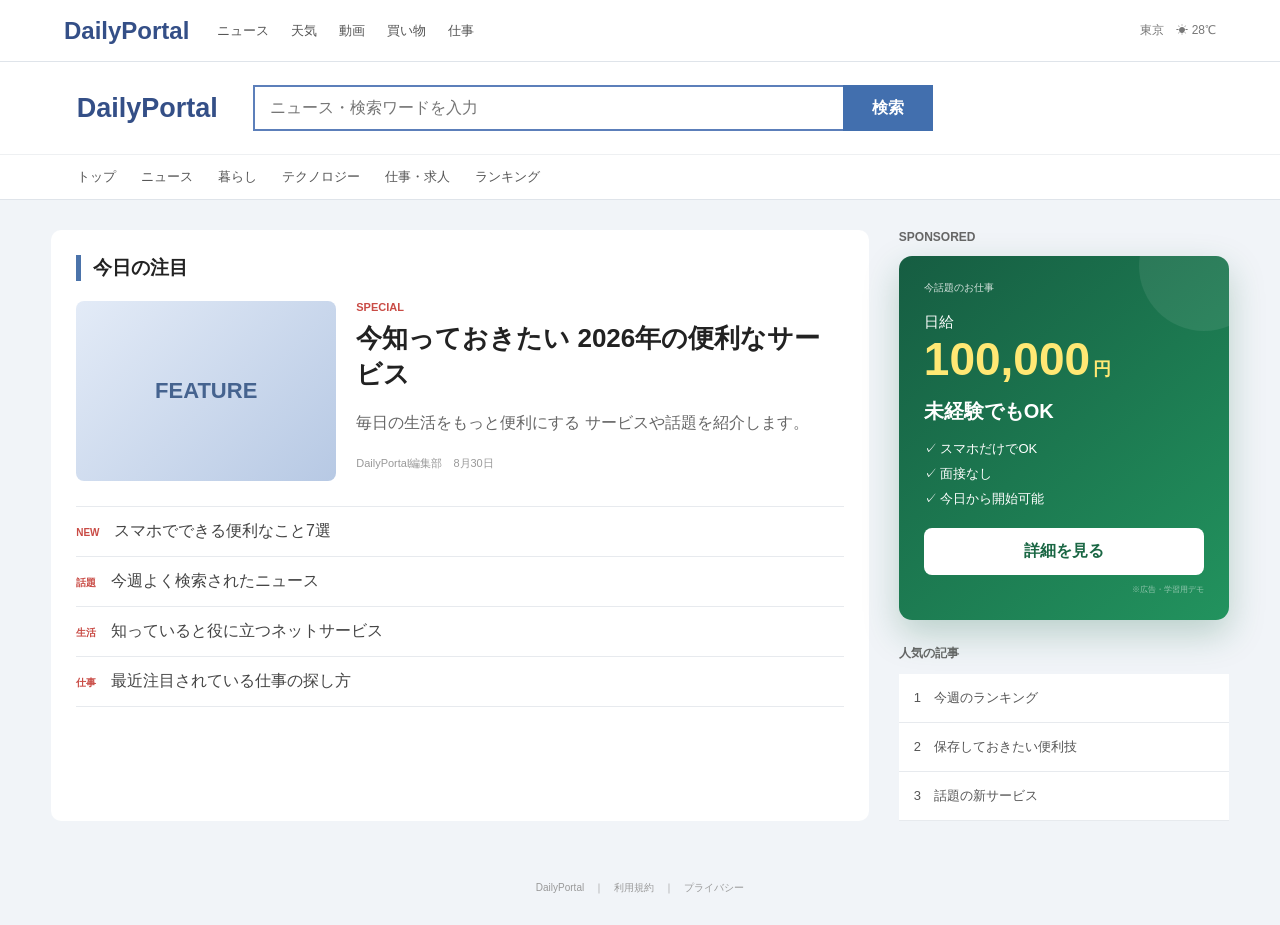
<file: index.html>
<!DOCTYPE html>
<html lang="ja">

<head>

  <meta charset="UTF-8">

  <meta
    name="viewport"
    content="width=device-width, initial-scale=1.0"
  >

  <title>
    詐欺クリック体験
  </title>

  <link
    rel="stylesheet"
    href="style.css"
  >

</head>

<body>


<!-- =====================================================
     STEP 1
     ポータルサイト
===================================================== -->

<section
  id="screen-home"
  class="screen"
>

  <header class="portal-header">

    <div class="portal-logo">
      DailyPortal
    </div>

    <nav class="portal-nav">
      <span>ニュース</span>
      <span>天気</span>
      <span>動画</span>
      <span>買い物</span>
      <span>仕事</span>
    </nav>

    <div class="portal-weather">
      東京　☀ 28℃
    </div>

  </header>


  <div class="portal-search">

    <div class="search-logo">
      DailyPortal
    </div>

    <div class="search-box">

      <input
        type="text"
        placeholder="ニュース・検索ワードを入力"
      >

      <button type="button">
        検索
      </button>

    </div>

  </div>


  <div class="portal-category">

    <span>トップ</span>
    <span>ニュース</span>
    <span>暮らし</span>
    <span>テクノロジー</span>
    <span>仕事・求人</span>
    <span>ランキング</span>

  </div>


  <main class="portal-main">

    <section class="portal-news">

      <div class="portal-section-title">
        今日の注目
      </div>


      <article class="hero-news">

        <div class="hero-image">
          FEATURE
        </div>

        <div class="hero-text">

          <div class="news-label">
            SPECIAL
          </div>

          <h1>
            今知っておきたい
            2026年の便利なサービス
          </h1>

          <p>
            毎日の生活をもっと便利にする
            サービスや話題を紹介します。
          </p>

          <div class="article-meta">
            DailyPortal編集部　8月30日
          </div>

        </div>

      </article>


      <div class="news-lines">

        <div>
          <span>NEW</span>
          スマホでできる便利なこと7選
        </div>

        <div>
          <span>話題</span>
          今週よく検索されたニュース
        </div>

        <div>
          <span>生活</span>
          知っていると役に立つネットサービス
        </div>

        <div>
          <span>仕事</span>
          最近注目されている仕事の探し方
        </div>

      </div>

    </section>


    <!-- =================================================
         広告
    ================================================== -->

    <aside class="portal-sidebar">

      <div class="side-title">
        SPONSORED
      </div>


      <div
        id="job-ad"
        class="job-ad"
        role="button"
        tabindex="0"
      >

        <div class="ad-topline">
          今話題のお仕事
        </div>


        <div class="ad-salary-title">
          日給
        </div>


        <div class="ad-salary">
          100,000<span>円</span>
        </div>


        <div class="ad-copy">
          未経験でもOK
        </div>


        <div class="ad-points">

          <div>
            ✓ スマホだけでOK
          </div>

          <div>
            ✓ 面接なし
          </div>

          <div>
            ✓ 今日から開始可能
          </div>

        </div>


        <div class="ad-action">
          詳細を見る
        </div>


        <div class="ad-note">
          ※広告・学習用デモ
        </div>

      </div>


      <div class="side-title side-gap">
        人気の記事
      </div>


      <div class="ranking-item">
        1　今週のランキング
      </div>

      <div class="ranking-item">
        2　保存しておきたい便利技
      </div>

      <div class="ranking-item">
        3　話題の新サービス
      </div>

    </aside>

  </main>


  <footer class="portal-footer">
    DailyPortal　｜　利用規約　｜　プライバシー
  </footer>

</section>



<!-- =====================================================
     STEP 1.5
     求人詳細
===================================================== -->

<section
  id="screen-job"
  class="screen hidden"
>

  <div class="job-page">

    <header class="job-header">

      <div class="job-brand">
        WorkMatch
      </div>

      <div class="job-header-right">
        求人を探す　｜　保存
      </div>

    </header>


    <main class="job-detail">

      <div class="job-breadcrumb">
        ホーム ＞ おすすめ求人 ＞ 特別案件
      </div>


      <div class="job-card">

        <div class="job-card-top">

          <span class="job-badge">
            PICK UP
          </span>

          <span class="job-date">
            本日掲載
          </span>

        </div>


        <h1>
          スマホだけでできる簡単なお仕事
        </h1>


        <div class="job-salary-big">
          日給 <strong>100,000円</strong>
        </div>


        <div class="job-tags">

          <span>
            未経験歓迎
          </span>

          <span>
            面接不要
          </span>

          <span>
            即日開始
          </span>

        </div>


        <div class="job-info-grid">

          <div>
            <small>勤務地</small>
            <strong>オンライン</strong>
          </div>

          <div>
            <small>勤務時間</small>
            <strong>自由</strong>
          </div>

          <div>
            <small>経験</small>
            <strong>不問</strong>
          </div>

          <div>
            <small>募集</small>
            <strong>若干名</strong>
          </div>

        </div>


        <div class="job-description">

          <h2>
            お仕事内容
          </h2>

          <p>
            スマートフォンを使用した簡単な作業を
            行っていただきます。
          </p>

          <p>
            特別な経験や資格は必要ありません。
          </p>

        </div>


        <div class="job-attention">

          <strong>
            今回の特別募集は残りわずかです
          </strong>

          <span>
            本日分の受付には限りがあります。
          </span>

        </div>


        <button
          id="job-apply-button"
          class="job-apply-button"
          type="button"
        >
          この求人を詳しく確認する
        </button>


        <div class="job-small-note">
          ※この画面は自由研究用の模擬画面です。
        </div>

      </div>

    </main>

  </div>

</section>



<!-- =====================================================
     STEP 2
     求人診断
===================================================== -->

<section
  id="screen-scan"
  class="screen hidden"
>

  <div class="scan-page">

    <header class="scan-header">

      <div class="scan-logo">
        WorkMatch
      </div>

      <div class="scan-status-head">
        JOB MATCH SYSTEM
      </div>

    </header>


    <main class="scan-main">

      <div class="scan-label">
        MATCHING
      </div>


      <h1>
        あなたに合う条件を
        確認しています
      </h1>


      <p>
        求人条件を確認しています。
      </p>


      <div class="scan-list">

        <div class="scan-row">

          <span>
            勤務条件
          </span>

          <strong class="ok">
            ✓ 確認済み
          </strong>

        </div>


        <div class="scan-row">

          <span>
            経験条件
          </span>

          <strong class="ok">
            ✓ 確認済み
          </strong>

        </div>


        <div class="scan-row">

          <span>
            報酬条件
          </span>

          <strong id="scan-reward">
            確認中…
          </strong>

        </div>

      </div>


      <div
        id="match-result"
        class="match-result hidden"
      >

        <div class="match-title">
          条件に一致する求人が見つかりました
        </div>

        <div class="match-salary">
          日給 100,000円
        </div>

        <p>
          特別募集枠を確認できます。
        </p>

      </div>


      <button
        id="match-detail-button"
        class="scan-action hidden"
        type="button"
      >
        特別募集枠を確認する
      </button>

    </main>

  </div>

</section>



<!-- =====================================================
     STEP 3
     強い勧誘
===================================================== -->

<section
  id="screen-alert"
  class="screen hidden"
>

  <div class="offer-page">

    <header class="offer-header">
      WorkMatch Premium
    </header>


    <main class="offer-panel">

      <div class="premium-label">
        SPECIAL OFFER
      </div>


      <div class="offer-small-title">
        あなたにおすすめの特別案件
      </div>


      <div class="huge-salary">
        <small>日給</small>
        100,000<span>円</span>
      </div>


      <div class="offer-highlight">
        未経験OK・面接不要
      </div>


      <div class="offer-checks">

        <div>✓ スマホだけで作業</div>

        <div>✓ 今日から開始可能</div>

        <div>✓ 特別募集枠</div>

      </div>


      <!-- カウントダウン -->

      <div class="deadline-box">

        <div class="deadline-label">
          特別募集の受付期限
        </div>


        <div
          id="countdown"
          class="countdown"
        >
          00:30
        </div>


        <div class="deadline-note">
          受付枠には限りがあります
        </div>

      </div>


      <div class="remaining-box">

        現在の受付枠

        <strong>
          残り <span id="remaining-slots">3</span>名
        </strong>

      </div>


      <div class="fake-apply-area">

        <div class="fake-apply-title">
          次のステップ
        </div>


        <p>
          詳細を確認するには、
          応募情報の確認へ進んでください。
        </p>


        <div class="fake-field">
          応募者情報
        </div>


        <div class="fake-field">
          確認方法
        </div>


        <button
          id="final-warning-button"
          type="button"
        >
          今すぐ確認して進む
        </button>

      </div>


      <div class="offer-footer">
        WorkMatch Premium
      </div>

    </main>

  </div>

</section>



<!-- =====================================================
     STEP 4
     種明かし
===================================================== -->

<section
  id="screen-reveal"
  class="screen hidden"
>

  <div class="reveal-page">

    <div class="reveal-badge">
      LEARNING MODE
    </div>


    <h1>
      ここでストップです。
    </h1>


    <div class="reveal-main">

      <div class="reveal-title">
        これは
        <strong>自由研究用の模擬サイト</strong>
        でした。
      </div>


      <p>
        ここまでの画面では、
        高額報酬・簡単さ・限定感・緊急性などを
        組み合わせて、クリックしたくなる状況を
        模擬しました。
      </p>

    </div>


    <h2>
      どこがポイントだった？
    </h2>


    <div class="explain-grid">

      <div class="explain-box">
        <div class="explain-number">01</div>

        <h3>
          高額報酬
        </h3>

        <p>
          「日給10万円」という非常に目立つ
          メリットを最初に表示しました。
        </p>
      </div>


      <div class="explain-box">
        <div class="explain-number">02</div>

        <h3>
          ハードルを下げる
        </h3>

        <p>
          「未経験OK」「面接不要」などで
          簡単に応募できそうに見せました。
        </p>
      </div>


      <div class="explain-box">
        <div class="explain-number">03</div>

        <h3>
          限定感・緊急性
        </h3>

        <p>
          「残り3名」とカウントダウンで
          急いで判断したくなる状況を作りました。
        </p>
      </div>


      <div class="explain-box">
        <div class="explain-number">04</div>

        <h3>
          正当そうな手続き
        </h3>

        <p>
          「求人確認」「応募情報」などの
          言葉で自然な手続きに見せました。
        </p>
      </div>

    </div>


    <button
      id="to-quiz"
      class="main-button"
      type="button"
    >
      クイズに挑戦する
    </button>

  </div>

</section>



<!-- =====================================================
     STEP 5
     クイズ
===================================================== -->

<section
  id="screen-quiz"
  class="screen hidden"
>

  <div class="quiz-page">

    <div class="quiz-label">
      STEP 2 / QUIZ
    </div>


    <h1>
      あなたは見抜ける？
    </h1>


    <div class="quiz-counter">

      <span id="question-number">
        第1問 / 5問
      </span>

      <span id="question-score">
        正解 0
      </span>

    </div>


    <div class="quiz-card">

      <h2 id="question-text">
        読み込み中…
      </h2>


      <div id="answers"></div>


      <div
        id="quiz-result"
        class="quiz-result hidden"
      >
      </div>


      <button
        id="next-question"
        class="main-button hidden"
        type="button"
      >
        次の問題
      </button>

    </div>

  </div>

</section>



<!-- =====================================================
     クイズクリア
===================================================== -->

<section
  id="screen-clear"
  class="screen hidden"
>

  <div class="clear-page">

    <div class="clear-badge">
      QUIZ COMPLETE
    </div>


    <div class="clear-icon">
      ✓
    </div>


    <h1>
      ALL CLEAR!
    </h1>


    <div class="clear-score">

      <span id="final-score">
        0
      </span>

      <small>
        / 5
      </small>

    </div>


    <div class="memory-point">

      <div class="memory-title">
        今回、一番覚えてほしいこと
      </div>


      <div class="memory-text">

        <strong>
          高額報酬より、まず確認。
        </strong>

      </div>


      <p>
        「高収入」「今だけ」「残りわずか」
        などで急かされても、
        まず情報源を確認しましょう。
      </p>

    </div>


    <!-- どこで怪しいと思ったか -->

    <div class="feeling-box">

      <h2>
        どこで「怪しい」と感じましたか？
      </h2>

      <p>
        発表で使えるように、
        あなたの感じたタイミングを選んでください。
      </p>


      <div id="feeling-options">

        <button
          class="feeling-option"
          data-feeling="広告"
          type="button"
        >
          最初の広告
        </button>


        <button
          class="feeling-option"
          data-feeling="高額報酬"
          type="button"
        >
          「日給10万円」を見たとき
        </button>


        <button
          class="feeling-option"
          data-feeling="診断"
          type="button"
        >
          求人診断を見たとき
        </button>


        <button
          class="feeling-option"
          data-feeling="カウントダウン"
          type="button"
        >
          カウントダウンを見たとき
        </button>


        <button
          class="feeling-option"
          data-feeling="本人確認"
          type="button"
        >
          本人確認の直前
        </button>


        <button
          class="feeling-option"
          data-feeling="最後まで"
          type="button"
        >
          最後まで気づかなかった
        </button>

      </div>


      <div
        id="feeling-result"
        class="feeling-result hidden"
      >
      </div>

    </div>


    <button
      id="to-final"
      class="main-button"
      type="button"
    >
      最終チャレンジへ
    </button>

  </div>

</section>



<!-- =====================================================
     STEP 6
     最終判断
===================================================== -->

<section
  id="screen-final"
  class="screen hidden"
>

  <div class="final-page">

    <div class="quiz-label">
      STEP 3 / FINAL
    </div>


    <h1>
      最後の判断
    </h1>


    <p class="final-lead">
      SNSで次のような求人を見つけました。
      あなたならどうしますか？
    </p>


    <div class="message-card">

      <div class="message-title">
        【急募】スマホだけで日給10万円
      </div>


      <p>
        未経験OK。面接不要。
        今日から始められる簡単なお仕事です。
      </p>


      <p>
        募集枠には限りがあります。
        詳細は下のボタンから確認してください。
      </p>


      <div class="message-link">
        詳細を確認する
      </div>

    </div>


    <h2>
      あなたならどうする？
    </h2>


    <div class="final-options">

      <button
        class="final-option"
        data-answer="bad"
        type="button"
      >
        すぐにリンクを開いて応募する
      </button>


      <button
        class="final-option"
        data-answer="bad"
        type="button"
      >
        投稿者へ個人情報を送って確認する
      </button>


      <button
        class="final-option"
        data-answer="good"
        type="button"
      >
        求人元や仕事内容を別の方法でも確認する
      </button>

    </div>


    <div
      id="final-result"
      class="final-result hidden"
    >
    </div>

  </div>

</section>



<!-- =====================================================
     STEP 7
     エンディング
===================================================== -->

<section
  id="screen-end"
  class="screen hidden"
>

  <div class="end-page">

    <div class="complete">
      COMPLETE
    </div>


    <h1>
      体験終了
    </h1>


    <p class="end-lead">
      高額報酬や強い言葉に引っ張られても、
      まず立ち止まって確認する。
    </p>


    <div class="end-grid">

      <div>
        <strong>
          ① 焦らない
        </strong>

        <p>
          「今すぐ」「残り○名」などで
          急かされても、まず落ち着く。
        </p>
      </div>


      <div>
        <strong>
          ② 調べる
        </strong>

        <p>
          求人元や仕事内容について
          別の方法でも確認する。
        </p>
      </div>


      <div>
        <strong>
          ③ 安易に情報を渡さない
        </strong>

        <p>
          必要性が確認できるまで、
          個人情報を入力・送信しない。
        </p>
      </div>

    </div>


    <!-- コード解説 -->

    <div class="code-learning">

      <h2>
        このサイトの仕組み
      </h2>


      <div class="learning-item">

        <div class="learning-label">
          HTML
        </div>

        <h3>
          ページの構造
        </h3>

        <p>
          見出し、文章、ボタンなどを
          HTMLで配置しています。
        </p>

        <code>
          &lt;button&gt;詳細を見る&lt;/button&gt;
        </code>

      </div>


      <div class="learning-item">

        <div class="learning-label">
          CSS
        </div>

        <h3>
          見た目
        </h3>

        <p>
          色・大きさ・余白・位置などを
          CSSで設定しています。
        </p>

        <code>
          .hidden {
            display: none;
          }
        </code>

      </div>


      <div class="learning-item">

        <div class="learning-label">
          JavaScript
        </div>

        <h3>
          動き
        </h3>

        <p>
          ボタンを押したときの画面切り替えや、
          クイズの判定などをJavaScriptで作っています。
        </p>

        <code>
          addEventListener(...)
        </code>

      </div>


      <div class="learning-item">

        <div class="learning-label">
          タイマー
        </div>

        <h3>
          カウントダウン
        </h3>

        <p>
          1秒ごとに残り時間を減らして、
          画面に表示しています。
        </p>

        <code>
          setInterval(function() {
            seconds--;
          }, 1000);
        </code>

      </div>

    </div>


    <!-- 研究まとめ -->

    <div class="research-note">

      <h2>
        自由研究のまとめ
      </h2>


      <p>
        この作品では、
        高額報酬・手軽さ・限定感・緊急性などの
        表示が、利用者の判断にどのような影響を
        与えるかを体験できるようにしました。
      </p>


      <p>
        最初は普通のポータルサイトとして始まり、
        求人広告をきっかけに、徐々に
        「応募したい」「急がなければ」という
        状況になるよう構成しました。
      </p>


      <p>
        そして最後に種明かしを行い、
        クイズと最終判断を通して、
        「急かされても、いったん止まる」
        ことを覚えてもらうことを目的としています。
      </p>

    </div>


    <!-- 出典 -->

    <div class="sources">

      <h2>
        参考・出典
      </h2>


      <p>

        <strong>
          CodePen
        </strong>

        <br>

        Webページの作成・実験環境として使用しました。

        <br>

        <a
          href="https://codepen.io/pen/"
          target="_blank"
          rel="noopener noreferrer"
        >
          https://codepen.io/pen/
        </a>

      </p>


      <p>

        <strong>
          ラムダ技術部
        </strong>

        <br>

        Web制作・技術系コンテンツの構成や
        表現の参考にしました。

        <br>

        <a
          href="https://xn--6ck3c0a.com/"
          target="_blank"
          rel="noopener noreferrer"
        >
          https://xn--6ck3c0a.com/
        </a>

      </p>


      <p class="source-note">

        ※この作品は自由研究・学習目的の模擬サイトです。

        <br>

        ※実在する企業・求人サービスとは関係ありません。

        <br>

        ※入力情報を保存・送信する機能はありません。

      </p>

    </div>

  </div>

</section>



<script src="script.js"></script>

</body>

</html>
</file>
<file: style.css>
/* =========================================================
   基本設定
========================================================= */

* {
  box-sizing: border-box;
}

html {
  scroll-behavior: smooth;
}

body {
  margin: 0;
  font-family:
    Arial,
    "Noto Sans JP",
    sans-serif;
  background: #f1f4f8;
  color: #222;
}

button,
input {
  font: inherit;
}

button {
  cursor: pointer;
}

.hidden {
  display: none !important;
}

.screen {
  min-height: 100vh;
}


/* =========================================================
   STEP 1
   ポータルサイト
========================================================= */

.portal-header {
  height: 62px;
  background: #ffffff;
  border-bottom: 1px solid #dfe4ea;

  display: flex;
  align-items: center;

  padding: 0 5%;
  gap: 28px;
}

.portal-logo {
  font-size: 24px;
  font-weight: 800;
  color: #344f87;
}

.portal-nav {
  display: flex;
  gap: 22px;

  color: #555;
  font-size: 13px;
}

.portal-weather {
  margin-left: auto;

  color: #777;
  font-size: 12px;
}


.portal-search {
  background: #ffffff;

  padding: 23px 6%;

  display: flex;
  align-items: center;

  gap: 35px;
}

.search-logo {
  font-size: 27px;

  color: #344f87;

  font-weight: 800;
}

.search-box {
  display: flex;

  width: min(680px, 100%);
}

.search-box input {
  flex: 1;

  padding: 12px 15px;

  border: 2px solid #5c7fba;

  border-right: none;

  outline: none;
}

.search-box button {
  width: 90px;

  border: none;

  background: #426fae;

  color: white;

  font-weight: 800;
}


.portal-category {
  display: flex;

  gap: 25px;

  padding: 13px 6%;

  background: #ffffff;

  border-top: 1px solid #eef0f2;

  border-bottom: 1px solid #dfe4ea;

  color: #555;

  font-size: 13px;

  overflow-x: auto;
}


.portal-main {
  width: min(1180px, 92%);

  margin: 30px auto;

  display: grid;

  grid-template-columns:
    minmax(0, 1fr)
    330px;

  gap: 30px;
}


.portal-news {
  background: white;

  border-radius: 10px;

  padding: 25px;
}


.portal-section-title {
  font-size: 19px;

  font-weight: 800;

  padding-left: 12px;

  border-left: 5px solid #4b73aa;

  margin-bottom: 20px;
}


.hero-news {
  display: grid;

  grid-template-columns: 260px 1fr;

  gap: 20px;
}


.hero-image {
  height: 180px;

  border-radius: 8px;

  display: flex;

  align-items: center;

  justify-content: center;

  background:
    linear-gradient(
      135deg,
      #e3ebf7,
      #b7c9e4
    );

  color: #45638f;

  font-size: 22px;

  font-weight: 800;
}


.news-label {
  color: #c94b45;

  font-size: 11px;

  font-weight: 900;
}


.hero-text h1 {
  font-size: 26px;

  line-height: 1.4;

  margin: 7px 0 10px;
}


.hero-text p {
  color: #666;

  line-height: 1.8;
}


.article-meta {
  font-size: 11px;

  color: #999;

  margin-top: 18px;
}


.news-lines {
  margin-top: 25px;

  border-top: 1px solid #e7eaee;
}


.news-lines div {
  padding: 14px 0;

  border-bottom: 1px solid #e7eaee;

  color: #444;
}


.news-lines span {
  color: #c94b45;

  font-weight: 800;

  font-size: 10px;

  margin-right: 10px;
}


.side-title {
  font-size: 12px;

  color: #666;

  font-weight: 800;

  margin-bottom: 12px;
}


.side-gap {
  margin-top: 25px;
}


/* =========================================================
   求人広告
========================================================= */

.job-ad {
  position: relative;

  overflow: hidden;

  background:
    linear-gradient(
      140deg,
      #165d42,
      #22935e
    );

  color: white;

  padding: 25px;

  border-radius: 13px;

  box-shadow:
    0 14px 35px rgba(25,102,69,.25);

  transition:
    transform .2s,
    box-shadow .2s;
}


.job-ad::before {
  content: "";

  position: absolute;

  width: 130px;
  height: 130px;

  top: -55px;
  right: -40px;

  border-radius: 50%;

  background:
    rgba(255,255,255,.08);
}


.job-ad:hover {
  transform: translateY(-4px);

  box-shadow:
    0 20px 42px rgba(25,102,69,.30);
}


.ad-topline {
  font-size: 10px;

  opacity: .82;
}


.ad-salary-title {
  margin-top: 18px;

  font-size: 15px;
}


.ad-salary {
  font-size: 46px;

  line-height: 1;

  color: #ffe874;

  font-weight: 900;

  margin-top: 4px;
}


.ad-salary span {
  font-size: 18px;

  margin-left: 3px;
}


.ad-copy {
  font-size: 20px;

  font-weight: 800;

  margin-top: 16px;
}


.ad-points {
  display: grid;

  gap: 7px;

  margin-top: 15px;

  font-size: 13px;
}


.ad-action {
  margin-top: 20px;

  background: white;

  color: #1a6744;

  text-align: center;

  padding: 13px;

  border-radius: 8px;

  font-weight: 900;
}


.ad-note {
  margin-top: 9px;

  text-align: right;

  font-size: 8px;

  opacity: .52;
}


.ranking-item {
  background: white;

  padding: 15px;

  border-bottom: 1px solid #e7eaee;

  font-size: 13px;

  color: #555;
}


.portal-footer {
  text-align: center;

  color: #999;

  font-size: 10px;

  padding: 30px;
}


/* =========================================================
   求人詳細
========================================================= */

.job-page {
  min-height: 100vh;

  background: #f5f7fa;
}


.job-header {
  height: 68px;

  background: white;

  border-bottom: 1px solid #ddd;

  display: flex;

  align-items: center;

  justify-content: space-between;

  padding: 0 6%;
}


.job-brand {
  font-weight: 900;

  font-size: 24px;

  color: #315e9d;
}


.job-header-right {
  color: #777;

  font-size: 12px;
}


.job-detail {
  width: min(720px, 92%);

  margin: 45px auto;
}


.job-breadcrumb {
  color: #8a929e;

  font-size: 11px;

  margin-bottom: 14px;
}


.job-card {
  background: white;

  padding: 32px;

  border-radius: 13px;

  box-shadow:
    0 8px 30px rgba(0,0,0,.07);
}


.job-card-top {
  display: flex;

  justify-content: space-between;
}


.job-badge {
  background: #e9f3ff;

  color: #2f66aa;

  padding: 6px 10px;

  border-radius: 20px;

  font-size: 10px;

  font-weight: 900;
}


.job-date {
  font-size: 11px;

  color: #999;
}


.job-card h1 {
  font-size: 31px;

  line-height: 1.4;

  margin: 22px 0 10px;
}


.job-salary-big {
  font-size: 19px;

  color: #444;
}


.job-salary-big strong {
  font-size: 44px;

  color: #cd5c1c;
}


.job-tags {
  display: flex;

  flex-wrap: wrap;

  gap: 8px;

  margin-top: 18px;
}


.job-tags span {
  background: #f0f4f7;

  color: #59636d;

  padding: 7px 10px;

  border-radius: 6px;

  font-size: 11px;
}


.job-info-grid {
  display: grid;

  grid-template-columns:
    repeat(4, 1fr);

  gap: 10px;

  margin-top: 25px;
}


.job-info-grid > div {
  background: #f8fafc;

  padding: 15px;

  border-radius: 7px;
}


.job-info-grid small {
  display: block;

  color: #999;

  font-size: 10px;

  margin-bottom: 6px;
}


.job-info-grid strong {
  font-size: 13px;
}


.job-description {
  margin-top: 28px;

  border-top: 1px solid #e7eaee;

  padding-top: 23px;
}


.job-description h2 {
  font-size: 18px;
}


.job-description p {
  color: #666;

  line-height: 1.8;
}


.job-attention {
  margin-top: 25px;

  padding: 18px;

  background: #fff8e3;

  border: 1px solid #ecd598;

  border-radius: 8px;
}


.job-attention strong {
  display: block;

  color: #93630d;
}


.job-attention span {
  display: block;

  color: #766945;

  font-size: 12px;

  margin-top: 6px;
}


.job-apply-button {
  width: 100%;

  margin-top: 20px;

  border: none;

  background: #356bb0;

  color: white;

  padding: 16px;

  border-radius: 7px;

  font-weight: 900;
}


.job-small-note {
  text-align: center;

  font-size: 9px;

  color: #aaa;

  margin-top: 12px;
}


/* =========================================================
   求人診断
========================================================= */

.scan-page {
  min-height: 100vh;

  background: #f5f7fa;
}


.scan-header {
  height: 68px;

  background: white;

  border-bottom: 1px solid #ddd;

  display: flex;

  align-items: center;

  justify-content: space-between;

  padding: 0 6%;
}


.scan-logo {
  font-size: 24px;

  font-weight: 900;
}


.scan-status-head {
  color: #47805f;

  font-size: 10px;

  font-weight: 800;
}


.scan-main {
  width: min(720px, 92%);

  margin: 75px auto;

  background: white;

  border-radius: 13px;

  padding: 42px;

  box-shadow:
    0 10px 35px rgba(0,0,0,.08);
}


.scan-label {
  color: #356bb0;

  font-size: 11px;

  font-weight: 900;

  letter-spacing: 1px;
}


.scan-main h1 {
  font-size: 32px;

  line-height: 1.45;
}


.scan-main > p {
  color: #666;

  line-height: 1.7;
}


.scan-list {
  margin-top: 25px;
}


.scan-row {
  display: flex;

  justify-content: space-between;

  padding: 18px 0;

  border-bottom: 1px solid #ebedf0;
}


.ok {
  color: #328458;
}


#scan-reward {
  color: #777;
}


.match-result {
  margin-top: 25px;

  padding: 20px;

  background: #fff8ed;

  border: 1px solid #ead29a;

  border-radius: 8px;
}


.match-title {
  font-weight: 900;

  color: #8a6418;
}


.match-salary {
  font-size: 29px;

  font-weight: 900;

  color: #c45b1a;

  margin-top: 7px;
}


.scan-action {
  margin-top: 20px;

  width: 100%;

  padding: 16px;

  border: none;

  border-radius: 7px;

  background: #c25c20;

  color: white;

  font-weight: 900;
}


/* =========================================================
   特別案件
========================================================= */

.offer-page {
  min-height: 100vh;

  background:
    linear-gradient(
      180deg,
      #eef1f4,
      #e7ebef
    );
}


.offer-header {
  background: #35649c;

  color: white;

  padding: 19px 6%;

  font-weight: 900;
}


.offer-panel {
  width: min(680px, 92%);

  margin: 40px auto;

  background: white;

  padding: 34px;

  border-radius: 13px;

  box-shadow:
    0 12px 42px rgba(0,0,0,.13);
}


.premium-label {
  display: inline-block;

  padding: 6px 10px;

  border-radius: 20px;

  background: #fff1d7;

  color: #a36211;

  font-size: 10px;

  font-weight: 900;

  letter-spacing: 1px;
}


.offer-small-title {
  margin-top: 18px;

  color: #666;
}


.huge-salary {
  margin-top: 5px;

  font-size: 59px;

  font-weight: 900;

  line-height: 1;

  color: #c75b20;
}


.huge-salary small {
  font-size: 18px;

  color: #555;

  margin-right: 5px;
}


.huge-salary span {
  font-size: 23px;

  margin-left: 3px;
}


.offer-highlight {
  margin-top: 13px;

  font-size: 18px;

  font-weight: 900;
}


.offer-checks {
  display: grid;

  gap: 7px;

  margin-top: 20px;

  color: #555;
}


.deadline-box {
  margin-top: 27px;

  padding: 23px;

  text-align: center;

  background: #fff0ef;

  border: 2px solid #d4514d;

  border-radius: 10px;
}


.deadline-label {
  color: #8e2b2a;

  font-size: 13px;

  font-weight: 900;
}


.countdown {
  margin-top: 8px;

  font-family:
    "Courier New",
    monospace;

  font-size: 64px;

  line-height: 1;

  font-weight: 900;

  letter-spacing: 3px;

  color: #be0000;
}


.deadline-note {
  margin-top: 8px;

  font-size: 11px;

  color: #8a5555;
}


.remaining-box {
  margin-top: 13px;

  background: #fff8e0;

  padding: 15px;

  border-radius: 8px;

  text-align: center;

  color: #715c1b;
}


.remaining-box strong {
  color: #c35e0b;

  font-size: 20px;

  margin-left: 7px;
}


.fake-apply-area {
  margin-top: 25px;

  padding: 22px;

  border: 1px solid #ddd;

  border-radius: 9px;
}


.fake-apply-title {
  font-size: 18px;

  font-weight: 900;
}


.fake-apply-area p {
  color: #666;

  line-height: 1.7;
}


.fake-field {
  padding: 14px;

  border: 1px solid #ccc;

  border-radius: 6px;

  background: #fafafa;

  color: #aaa;

  margin-top: 11px;
}


#final-warning-button {
  width: 100%;

  margin-top: 15px;

  padding: 16px;

  border: none;

  background: #ce4b34;

  color: white;

  border-radius: 7px;

  font-weight: 900;
}


.offer-footer {
  text-align: center;

  color: #bbb;

  font-size: 9px;

  margin-top: 18px;
}


/* =========================================================
   緊急状態
========================================================= */

.offer-panel.urgent .deadline-box {
  background: #ffe3e1;

  border-color: #b90000;

  box-shadow:
    0 0 25px rgba(190,0,0,.14);
}


.offer-panel.urgent .countdown {
  color: #a40000;

  transform: scale(1.05);
}


/* =========================================================
   解説
========================================================= */

.reveal-page,
.quiz-page,
.final-page,
.end-page {
  width: min(900px, 92%);

  margin: auto;

  padding: 75px 0;
}


.reveal-badge,
.complete {
  display: inline-block;

  padding: 7px 13px;

  border-radius: 20px;

  background: #356bb0;

  color: white;

  font-size: 10px;

  letter-spacing: 1px;

  font-weight: 900;
}


.reveal-page h1,
.quiz-page h1,
.final-page h1,
.end-page h1 {
  font-size: 42px;

  margin: 18px 0 32px;
}


.reveal-main {
  background: white;

  border-left: 7px solid #356bb0;

  padding: 30px;

  border-radius: 11px;

  box-shadow:
    0 6px 25px rgba(0,0,0,.06);
}


.reveal-title {
  font-size: 24px;

  line-height: 1.7;
}


.reveal-title strong {
  color: #c8473e;
}


.reveal-main p {
  color: #666;

  line-height: 1.8;
}


.explain-grid {
  display: grid;

  grid-template-columns:
    repeat(2, 1fr);

  gap: 15px;
}


.explain-box {
  background: white;

  padding: 24px;

  border-radius: 10px;

  box-shadow:
    0 5px 20px rgba(0,0,0,.06);
}


.explain-number {
  width: 35px;

  height: 35px;

  display: flex;

  align-items: center;

  justify-content: center;

  border-radius: 50%;

  background: #e8f1fc;

  color: #356bb0;

  font-weight: 900;
}


.explain-box h3 {
  margin-bottom: 8px;
}


.explain-box p {
  color: #666;

  line-height: 1.7;
}


.main-button {
  margin-top: 28px;

  padding: 15px 28px;

  background: #356bb0;

  color: white;

  border: none;

  border-radius: 7px;

  font-weight: 900;
}


/* =========================================================
   クイズ
========================================================= */

.quiz-label {
  color: #356bb0;

  font-size: 11px;

  font-weight: 900;

  letter-spacing: 1px;
}


.quiz-counter {
  display: flex;

  justify-content: space-between;

  margin-bottom: 14px;

  color: #666;

  font-size: 13px;
}


.quiz-card {
  background: white;

  padding: 35px;

  border-radius: 12px;

  box-shadow:
    0 8px 30px rgba(0,0,0,.07);
}


.quiz-card h2 {
  line-height: 1.7;
}


.quiz-option {
  display: block;

  width: 100%;

  margin-top: 12px;

  padding: 16px;

  border: 2px solid #ddd;

  background: white;

  border-radius: 8px;

  text-align: left;

  transition:
    border-color .15s,
    transform .15s;
}


.quiz-option:hover {
  border-color: #356bb0;

  transform: translateY(-1px);
}


.quiz-option.correct {
  background: #effaf3;

  border-color: #38a065;
}


.quiz-option.wrong {
  background: #fff2f0;

  border-color: #d44c42;
}


.quiz-result {
  margin-top: 20px;

  background: #eef5ff;

  border-radius: 8px;

  padding: 20px;

  line-height: 1.8;
}


/* =========================================================
   正解演出
========================================================= */

.reward-overlay {
  position: fixed;

  inset: 0;

  background:
    rgba(0,0,0,.17);

  z-index: 9998;
}


.reward-popup {
  position: fixed;

  left: 50%;

  top: 50%;

  transform:
    translate(-50%, -50%)
    scale(.7);

  opacity: 0;

  z-index: 9999;

  background: white;

  border: 3px solid #3da267;

  border-radius: 17px;

  padding: 30px 40px;

  text-align: center;

  box-shadow:
    0 18px 55px rgba(0,0,0,.25);

  animation:
    rewardShow .75s ease forwards;
}


.reward-main {
  color: #208b4d;

  font-size: 30px;

  font-weight: 900;
}


.reward-point {
  margin-top: 6px;

  color: #356bb0;

  font-weight: 900;
}


.reward-message {
  margin-top: 10px;

  color: #666;

  line-height: 1.5;
}


@keyframes rewardShow {

  0% {
    opacity: 0;

    transform:
      translate(-50%, -50%)
      scale(.7);
  }

  60% {
    opacity: 1;

    transform:
      translate(-50%, -50%)
      scale(1.08);
  }

  100% {
    opacity: 1;

    transform:
      translate(-50%, -50%)
      scale(1);
  }

}


/* =========================================================
   クイズクリア
========================================================= */

.clear-page {
  width: min(850px, 92%);

  min-height: 100vh;

  margin: auto;

  padding: 80px 0;

  text-align: center;
}


.clear-badge {
  display: inline-block;

  padding: 8px 15px;

  background: #356bb0;

  color: white;

  border-radius: 20px;

  font-size: 10px;

  font-weight: 900;
}


.clear-icon {
  width: 95px;

  height: 95px;

  margin: 35px auto 18px;

  border-radius: 50%;

  background: #38a065;

  color: white;

  display: flex;

  align-items: center;

  justify-content: center;

  font-size: 52px;

  font-weight: 900;
}


.clear-page h1 {
  font-size: 50px;

  margin: 0;
}


.clear-score {
  margin-top: 13px;

  color: #356bb0;

  font-size: 62px;

  font-weight: 900;
}


.clear-score small {
  font-size: 24px;

  color: #888;
}


.clear-message {
  color: #666;
}


.memory-point {
  max-width: 650px;

  margin: 30px auto;

  background: white;

  padding: 27px;

  border-radius: 13px;

  border-top: 5px solid #356bb0;

  box-shadow:
    0 8px 30px rgba(0,0,0,.07);
}


.memory-title {
  font-size: 12px;

  font-weight: 900;

  color: #777;
}


.memory-text {
  margin-top: 10px;

  font-size: 24px;
}


.memory-text strong {
  color: #356bb0;
}


.memory-point p {
  color: #666;

  line-height: 1.8;
}


/* =========================================================
   怪しいと感じた場所
========================================================= */

.feeling-box {
  max-width: 750px;

  margin: 30px auto 0;

  background: white;

  padding: 28px;

  border-radius: 13px;

  box-shadow:
    0 8px 30px rgba(0,0,0,.07);

  text-align: left;
}


.feeling-box h2 {
  margin-top: 0;
}


.feeling-box p {
  color: #666;
}


#feeling-options {
  display: grid;

  grid-template-columns:
    repeat(2, 1fr);

  gap: 10px;
}


.feeling-option {
  padding: 14px;

  background: #f8fafc;

  border: 2px solid #dce2e8;

  border-radius: 8px;

  text-align: left;
}


.feeling-option:hover {
  border-color: #356bb0;
}


.feeling-option.selected {
  border-color: #356bb0;

  background: #eef5ff;
}


.feeling-result {
  margin-top: 15px;

  padding: 15px;

  background: #eef5ff;

  border-radius: 7px;

  color: #3f5f85;
}


/* =========================================================
   最終シミュレーション
========================================================= */

.final-lead {
  color: #666;

  line-height: 1.8;
}


.message-card {
  background: white;

  padding: 30px;

  border-radius: 12px;

  box-shadow:
    0 8px 30px rgba(0,0,0,.07);
}


.message-title {
  font-size: 21px;

  font-weight: 900;

  margin-bottom: 20px;
}


.message-card p {
  color: #555;

  line-height: 1.8;
}


.message-link {
  display: inline-block;

  background: #356bb0;

  color: white;

  padding: 12px 20px;

  border-radius: 6px;
}


.final-options {
  display: grid;

  gap: 12px;
}


.final-option {
  padding: 17px;

  border: 2px solid #ddd;

  background: white;

  border-radius: 8px;

  text-align: left;

  transition:
    border-color .15s,
    transform .15s;
}


.final-option:hover {
  border-color: #356bb0;

  transform: translateY(-1px);
}


.final-result {
  margin-top: 20px;

  padding: 20px;

  background: #eef5ff;

  border-radius: 8px;

  line-height: 1.8;
}


/* =========================================================
   エンディング
========================================================= */

.end-page {
  text-align: center;
}


.end-lead {
  color: #666;

  font-size: 18px;

  line-height: 1.8;
}


.end-grid {
  display: grid;

  grid-template-columns:
    repeat(3, 1fr);

  gap: 15px;

  margin-top: 32px;
}


.end-grid > div {
  background: white;

  padding: 25px;

  border-radius: 10px;

  text-align: left;
}


.end-grid p {
  color: #666;

  line-height: 1.7;
}


/* =========================================================
   コード解説
========================================================= */

.code-learning {
  margin-top: 45px;

  background: #f7f9fc;

  padding: 30px;

  text-align: left;

  border-radius: 12px;
}


.learning-item {
  background: white;

  margin-top: 18px;

  padding: 22px;

  border-radius: 9px;
}


.learning-label {
  display: inline-block;

  padding: 5px 9px;

  background: #27384f;

  color: white;

  border-radius: 4px;

  font-size: 10px;

  font-weight: 900;
}


.learning-item h3 {
  margin-bottom: 5px;
}


.learning-item p {
  color: #666;

  line-height: 1.8;
}


.learning-item code {
  display: block;

  padding: 14px;

  background: #17212d;

  color: #d5f4e0;

  border-radius: 6px;

  overflow-x: auto;

  font-family:
    "Courier New",
    monospace;
}


.flow {
  display: flex;

  flex-wrap: wrap;

  align-items: center;

  justify-content: center;

  gap: 10px;
}


.flow span {
  padding: 10px 13px;

  background: #eef5ff;

  border-radius: 7px;

  font-size: 12px;
}


.flow b {
  color: #356bb0;
}


/* =========================================================
   研究まとめ
========================================================= */

.research-note {
  margin-top: 30px;

  padding: 30px;

  background: #eef5ff;

  border-radius: 11px;

  text-align: left;

  line-height: 1.8;
}


/* =========================================================
   出典
========================================================= */

.sources {
  margin-top: 30px;

  padding: 30px;

  background: white;

  border: 1px solid #ddd;

  border-radius: 11px;

  text-align: left;
}


.sources p {
  color: #555;

  line-height: 1.8;
}


.sources a {
  color: #356bb0;

  word-break: break-all;
}


.source-note {
  color: #888 !important;

  font-size: 11px;
}


/* =========================================================
   スマートフォン
========================================================= */

@media (max-width: 800px) {

  .portal-nav {
    display: none;
  }

  .portal-main {
    grid-template-columns: 1fr;
  }

  .portal-search {
    display: block;
  }

  .search-logo {
    margin-bottom: 14px;
  }

  .hero-news {
    grid-template-columns: 1fr;
  }

  .job-info-grid {
    grid-template-columns:
      repeat(2, 1fr);
  }

  .explain-grid {
    grid-template-columns: 1fr;
  }

  #feeling-options {
    grid-template-columns: 1fr;
  }

  .end-grid {
    grid-template-columns: 1fr;
  }

  .reveal-page h1,
  .quiz-page h1,
  .final-page h1,
  .end-page h1 {
    font-size: 32px;
  }

  .huge-salary {
    font-size: 47px;
  }

  .countdown {
    font-size: 47px;
  }

  .offer-panel,
  .job-card,
  .scan-main {
    padding: 25px;
  }

  .clear-page h1 {
    font-size: 40px;
  }

  .clear-score {
    font-size: 50px;
  }

  .reward-popup {
    width: 90%;
    padding: 25px;
  }

}
</file>
